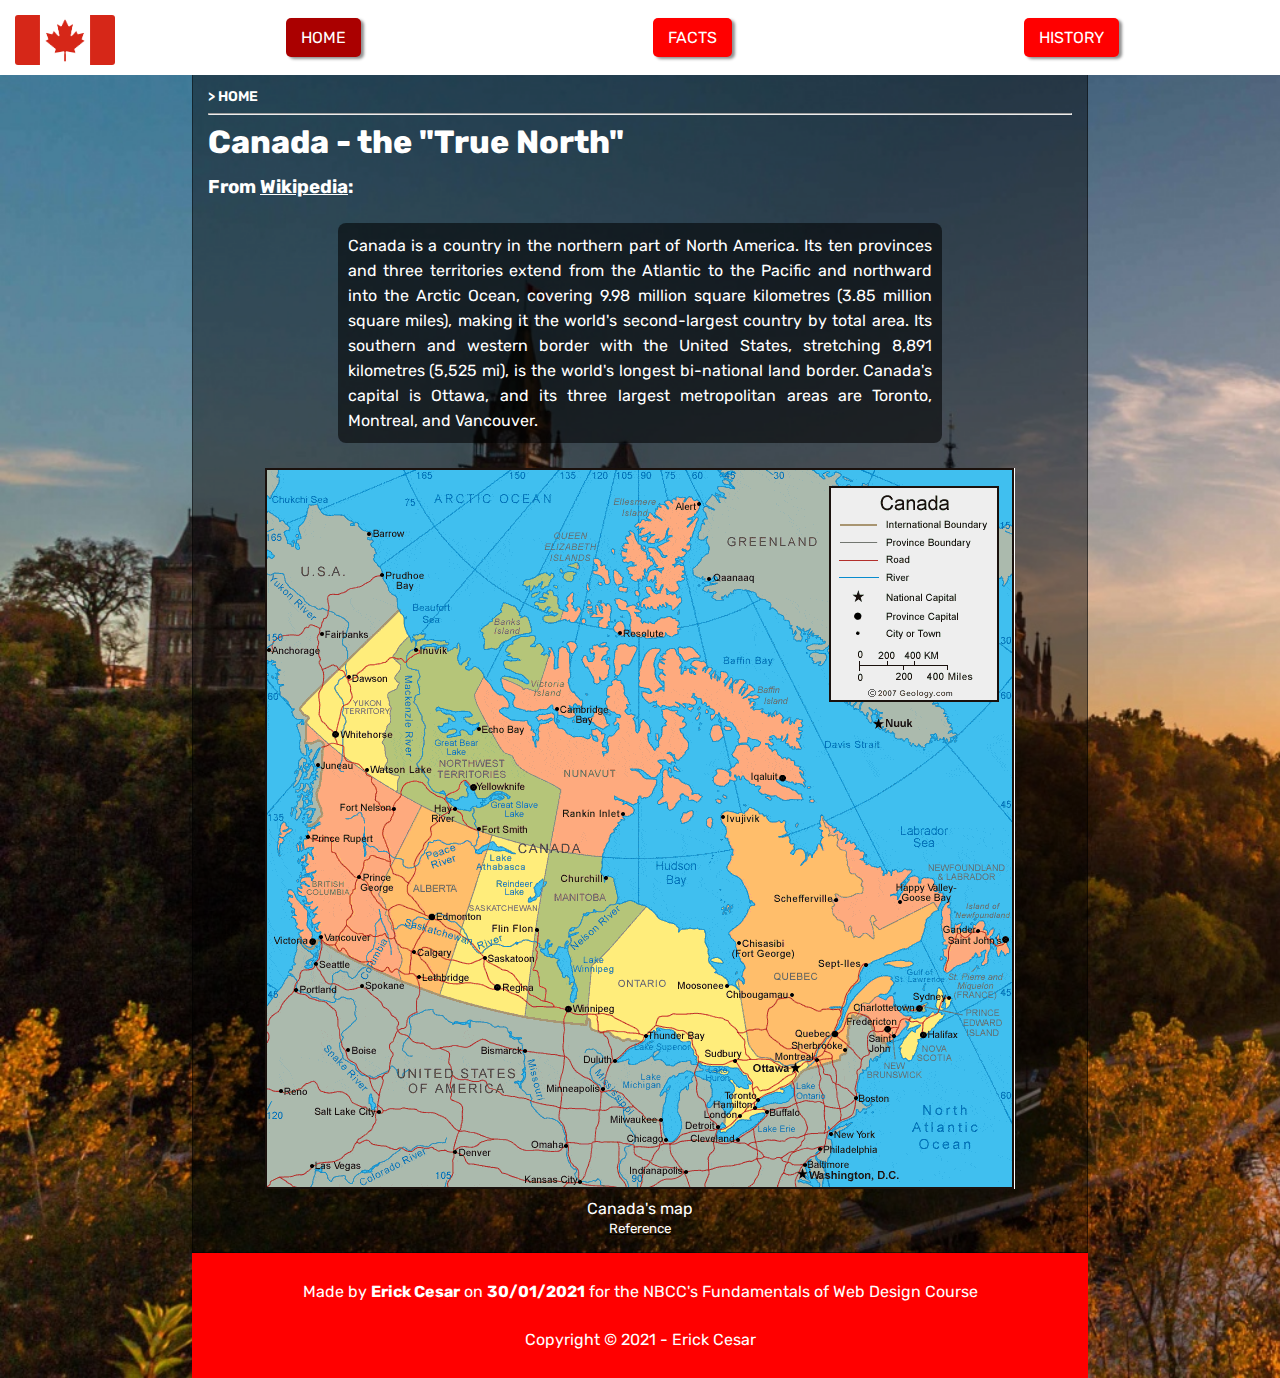
<file: index.html>
<!DOCTYPE html>
<html>
  <head>
    <meta charset="UTF-8" />
    <meta name="viewport" content="width=device-width" />
    <link rel="stylesheet" href="index.css" />
    <title>Canada's Facts</title>
  </head>
  <body>
    <nav id="nav">
      <div id="flag">&nbsp;</div>
      <div class="itemlink" id="selected">
        <p><a href="index.html">HOME</a></p>
      </div>
      <div class="itemlink">
        <p><a href="facts.html">FACTS</a></p>
      </div>
      <div class="itemlink">
        <p><a href="history.html">HISTORY</a></p>
      </div>
    </nav>

    <div id="container">
      <div id="breadcrumb">
        <span> > HOME</span>
        <hr />
      </div>
      <div class="title">
        <h1>Canada - the "True North"</h1>
      </div>
      <h3>
        From
        <a id="refLink" href="https://en.wikipedia.org/wiki/Canada">Wikipedia</a
        >:
      </h3>
      <div id="text-container">
        <p>
          Canada is a country in the northern part of North America. Its ten
          provinces and three territories extend from the Atlantic to the
          Pacific and northward into the Arctic Ocean, covering 9.98 million
          square kilometres (3.85 million square miles), making it the world's
          second-largest country by total area. Its southern and western border
          with the United States, stretching 8,891 kilometres (5,525 mi), is the
          world's longest bi-national land border. Canada's capital is Ottawa,
          and its three largest metropolitan areas are Toronto, Montreal, and
          Vancouver.
        </p>
      </div>

      <div id="map">
        <img alt="Canada's map" src="graphics/canada-map.gif" />
      </div>
      <div id="legend">
        <span>Canada's map</span>
      </div>
      <div id="referenceSmall">
        <small><a href="https://geology.com/world/canada-satellite-image.shtml">Reference</small>
      </div>
    </div>
    <footer>
      <div>

        <p>Made by <b>Erick Cesar</b> on <b>30/01/2021</b> for the NBCC's Fundamentals of Web Design Course</p>
      </div>

      <div>
        <p>Copyright &copy; 2021 - Erick Cesar</p>
      </div>
      
    </footer>

  </body>
</html>
</file>
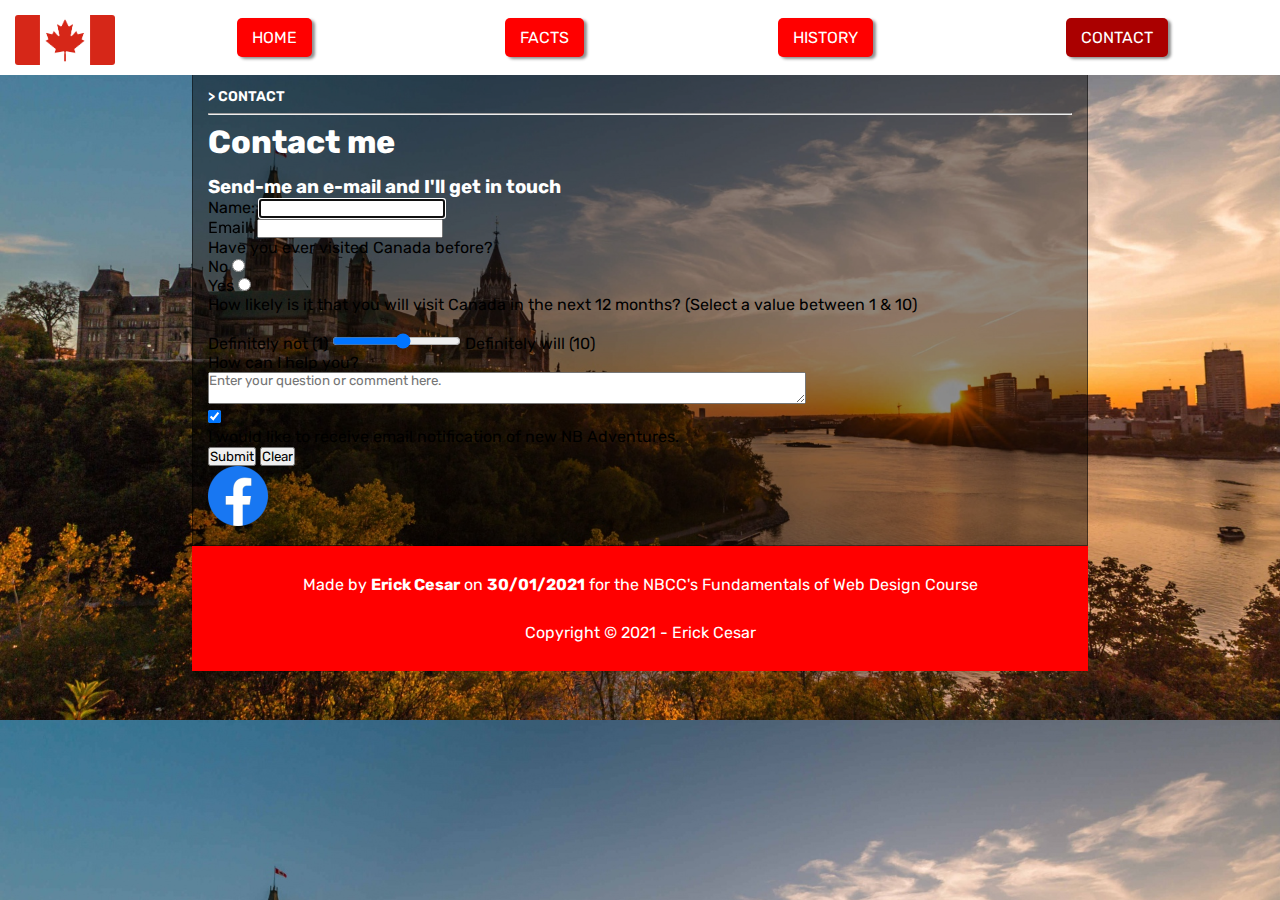
<file: contact.html>
<!DOCTYPE html>
<html>
  <head>
    <meta charset="UTF-8" />
    <meta name="viewport" content="width=device-width" />
    <link rel="stylesheet" href="index.css" />
    <title>Canada's Facts - History</title>
  </head>
  <body>
    <nav id="nav">
      <div id="flag">&nbsp;</div>
      <div class="itemlink">
        <p><a href="index.html">HOME</a></p>
      </div>
      <div class="itemlink">
        <p><a href="facts.html">FACTS</a></p>
      </div>
      <div class="itemlink">
        <p><a href="history.html">HISTORY</a></p>
      </div>
      <div class="itemlink" id="selected">
        <p><a href="contact.html">CONTACT</a></p>
      </div>
    </nav>

    <div id="container">
      <div id="breadcrumb">
        <span> > CONTACT</span>
        <hr />
      </div>
      <div class="title">
        <h1>Contact me</h1>
      </div>
      <h3>Send-me an e-mail and I'll get in touch</h3>

      <div id="formContainer">
        <form
          action="mailto:e.cesar88@gmail.com?subject=Inquiry"
          method="post"
          enctype="text/plain"
          autocomplete="on"
        >
          <div class="formGrid">
            <div class="formItem">
              <p>
                Name:
                <input
                  type="text"
                  size="20"
                  name="Name"
                  autofocus="autofocus"
                />
              </p>
            </div>

            <div class="formItem">
              <p>
                Email:
                <input
                  type="email"
                  size="20"
                  name="Email address"
                  autocomplete="off"
                />
              </p>
            </div>
          </div>

          <div class="formItem">
            <p>Have you ever visited Canada before?</p>
          </div>

          <div class="formGrid">
            <div class="formItem">
              <p>No <input type="radio" value="no" name="before" /></p>
            </div>

            <div class="formItem">
              Yes <input type="radio" value="yes" name="before" />
            </div>
          </div>

          <div class="formFlex">
            <div class="formItem">
              <p>
                How likely is it that you will visit Canada in the next 12
                months? (Select a value between 1 & 10)<br />
                <br />
                Definitely not (1)
                <input type="range" name="Likely to visit" min="1" max="10" />
                Definitely will (10)
              </p>
            </div>
          </div>

          <div class="formFlex">
            <div class="formItem">
              <p>How can I help you?</p>
              <textarea
                name="My question"
                rows="2"
                cols="70"
                required="required"
                placeholder="Enter your question or comment here."
              ></textarea>
            </div>
          </div>

          <div class="formFlex">
            <div class="formItem" style="width: 20px">
              <input type="checkbox" name="Notification" value="Yes" checked />
            </div>

            <div class="formItem">
              I would like to receive email notification of new NB Adventures.
            </div>
          </div>

          <div class="formFlexLast">
            <div class="formItem">
              <input type="submit" value="Submit" name="Submit" />
              <input type="reset" value="Clear" name="Reset" />
            </div>
            <div class="formItem">
              <img alt="facebook" src="graphics/facebook.png" />
            </div>
          </div>
        </form>
      </div>
    </div>

    <footer>
      <div>
        <p>
          Made by <b>Erick Cesar</b> on <b>30/01/2021</b> for the NBCC's
          Fundamentals of Web Design Course
        </p>
      </div>

      <div>
        <p>Copyright &copy; 2021 - Erick Cesar</p>
      </div>
    </footer>
  </body>
</html>
</file>
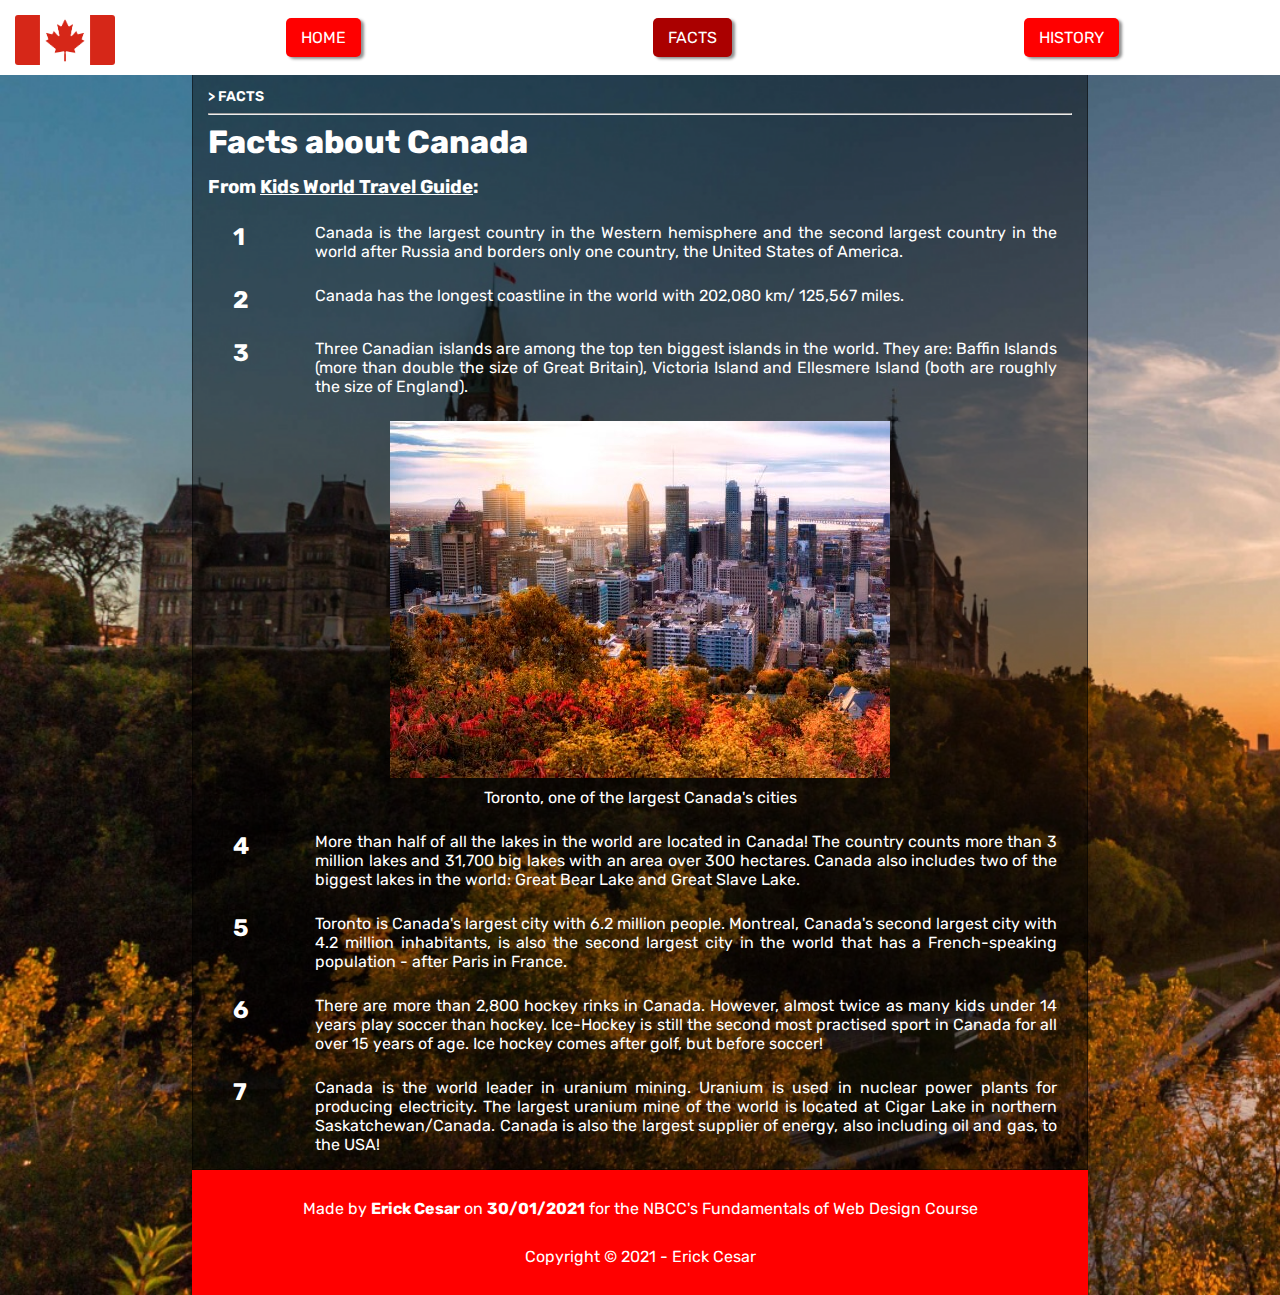
<file: facts.html>
<!DOCTYPE html>
<html>
  <head>
    <meta charset="UTF-8" />
    <meta name="viewport" content="width=device-width" />
    <link rel="stylesheet" href="index.css" />
    <title>Canada's Facts</title>
  </head>
  <body>
    <nav id="nav">
      <div id="flag">&nbsp;</div>
      <div class="itemlink">
        <p><a href="index.html">HOME</a></p>
      </div>
      <div class="itemlink" id="selected">
        <p><a href="facts.html">FACTS</a></p>
      </div>
      <div class="itemlink">
        <p><a href="history.html">HISTORY</a></p>
      </div>
    </nav>
    <div id="container">
      <div id="breadcrumb">
        <span> > FACTS</span>
        <hr />
      </div>
      <div class="title">
        <h1>Facts about Canada</h1>
      </div>
      <h3>
        From
        <a
          id="refLink"
          href="https://www.kids-world-travel-guide.com/canada-facts.html"
          >Kids World Travel Guide</a
        >:
      </h3>

      <div class="fact">
        <div class="number">
          <h2>1</h2>
        </div>
        <div class="factText">
          <p>
            Canada is the largest country in the Western hemisphere and the
            second largest country in the world after Russia and borders only
            one country, the United States of America.
          </p>
        </div>
      </div>

      <div class="fact">
        <div class="number">
          <h2>2</h2>
        </div>
        <div class="factText">
          <p>
            Canada has the longest coastline in the world with 202,080 km/
            125,567 miles.
          </p>
        </div>
      </div>

      <div class="fact">
        <div class="number">
          <h2>3</h2>
        </div>
        <div class="factText">
          <p>
            Three Canadian islands are among the top ten biggest islands in the
            world. They are: Baffin Islands (more than double the size of Great
            Britain), Victoria Island and Ellesmere Island (both are roughly the
            size of England).
          </p>
        </div>
      </div>

      <div id="factImage">
        <img alt="Toronto" id="factImageImage" src="graphics/toronto.jpg" />
      </div>
      <div id="legend">
        <span>Toronto, one of the largest Canada's cities</span>
      </div>

      <div class="fact">
        <div class="number">
          <h2>4</h2>
        </div>
        <div class="factText">
          <p>
            More than half of all the lakes in the world are located in Canada!
            The country counts more than 3 million lakes and 31,700 big lakes
            with an area over 300 hectares. Canada also includes two of the
            biggest lakes in the world: Great Bear Lake and Great Slave Lake.
          </p>
        </div>
      </div>

      <div class="fact">
        <div class="number">
          <h2>5</h2>
        </div>
        <div class="factText">
          <p>
            Toronto is Canada's largest city with 6.2 million people. Montreal,
            Canada's second largest city with 4.2 million inhabitants, is also
            the second largest city in the world that has a French-speaking
            population - after Paris in France.
          </p>
        </div>
      </div>

      <div class="fact">
        <div class="number">
          <h2>6</h2>
        </div>
        <div class="factText">
          <p>
            There are more than 2,800 hockey rinks in Canada. However, almost
            twice as many kids under 14 years play soccer than hockey.
            Ice-Hockey is still the second most practised sport in Canada for
            all over 15 years of age. Ice hockey comes after golf, but before
            soccer!
          </p>
        </div>
      </div>

      <div class="fact">
        <div class="number">
          <h2>7</h2>
        </div>
        <div class="factText">
          <p>
            Canada is the world leader in uranium mining. Uranium is used in
            nuclear power plants for producing electricity. The largest uranium
            mine of the world is located at Cigar Lake in northern
            Saskatchewan/Canada. Canada is also the largest supplier of energy,
            also including oil and gas, to the USA!
          </p>
        </div>
      </div>
    </div>

    <footer>
      <div>
        <p>
          Made by <b>Erick Cesar</b> on <b>30/01/2021</b> for the NBCC's
          Fundamentals of Web Design Course
        </p>
      </div>

      <div>
        <p>Copyright &copy; 2021 - Erick Cesar</p>
      </div>
    </footer>
  </body>
</html>
</file>
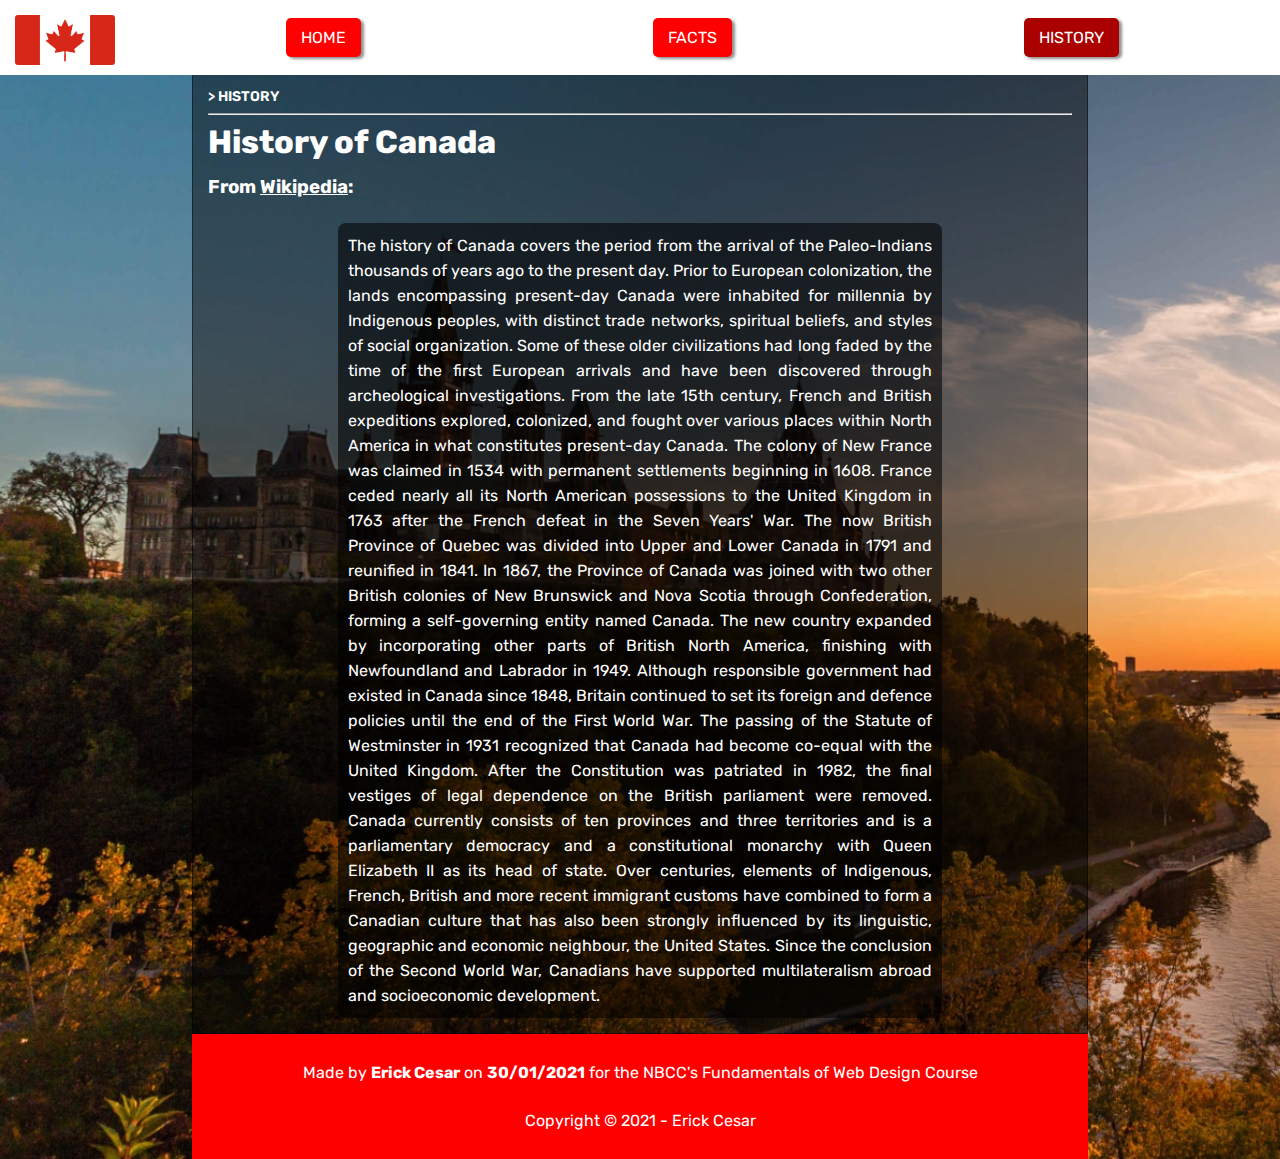
<file: history.html>
<!DOCTYPE html>
<html>
  <head>
    <meta charset="UTF-8" />
    <meta name="viewport" content="width=device-width" />
    <link rel="stylesheet" href="index.css" />
    <title>Canada's Facts - History</title>
  </head>
  <body>
    <nav id="nav">
      <div id="flag">&nbsp;</div>
      <div class="itemlink">
        <p><a href="index.html">HOME</a></p>
      </div>
      <div class="itemlink">
        <p><a href="facts.html">FACTS</a></p>
      </div>
      <div class="itemlink" id="selected">
        <p><a href="history.html">HISTORY</a></p>
      </div>
    </nav>
    <div id="container">
      <div id="breadcrumb">
        <span> > HISTORY</span>
        <hr />
      </div>
      <div class="title">
        <h1>History of Canada</h1>
      </div>
      <h3>
        From
        <a id="refLink" href="https://en.wikipedia.org/wiki/History_of_Canada"
          >Wikipedia</a
        >:
      </h3>
      <div id="text-container">
        <p>
          The history of Canada covers the period from the arrival of the
          Paleo-Indians thousands of years ago to the present day. Prior to
          European colonization, the lands encompassing present-day Canada were
          inhabited for millennia by Indigenous peoples, with distinct trade
          networks, spiritual beliefs, and styles of social organization. Some
          of these older civilizations had long faded by the time of the first
          European arrivals and have been discovered through archeological
          investigations. From the late 15th century, French and British
          expeditions explored, colonized, and fought over various places within
          North America in what constitutes present-day Canada. The colony of
          New France was claimed in 1534 with permanent settlements beginning in
          1608. France ceded nearly all its North American possessions to the
          United Kingdom in 1763 after the French defeat in the Seven Years'
          War. The now British Province of Quebec was divided into Upper and
          Lower Canada in 1791 and reunified in 1841. In 1867, the Province of
          Canada was joined with two other British colonies of New Brunswick and
          Nova Scotia through Confederation, forming a self-governing entity
          named Canada. The new country expanded by incorporating other parts of
          British North America, finishing with Newfoundland and Labrador in
          1949. Although responsible government had existed in Canada since
          1848, Britain continued to set its foreign and defence policies until
          the end of the First World War. The passing of the Statute of
          Westminster in 1931 recognized that Canada had become co-equal with
          the United Kingdom. After the Constitution was patriated in 1982, the
          final vestiges of legal dependence on the British parliament were
          removed. Canada currently consists of ten provinces and three
          territories and is a parliamentary democracy and a constitutional
          monarchy with Queen Elizabeth II as its head of state. Over centuries,
          elements of Indigenous, French, British and more recent immigrant
          customs have combined to form a Canadian culture that has also been
          strongly influenced by its linguistic, geographic and economic
          neighbour, the United States. Since the conclusion of the Second World
          War, Canadians have supported multilateralism abroad and socioeconomic
          development.
        </p>
      </div>
    </div>

    <footer>
      <div>
        <p>
          Made by <b>Erick Cesar</b> on <b>30/01/2021</b> for the NBCC's
          Fundamentals of Web Design Course
        </p>
      </div>

      <div>
        <p>Copyright &copy; 2021 - Erick Cesar</p>
      </div>
    </footer>
  </body>
</html>
</file>
<file: index.css>
@import url('https://fonts.googleapis.com/css2?family=Rubik&display=swap');

* {
  box-sizing: border-box;
  margin: 0;
  padding: 0;
  font-family: 'Rubik', 'Segoe UI', Tahoma, Geneva, Verdana, sans-serif;
}

body {
  background-image: url(graphics/5bd7726da5689.jpeg);
  background-size: cover;
}

a {
  color: white;
  text-decoration: inherit;
}

h1, .title {
  display: flex;
  flex-direction: row;
  align-items: flex-start;
  color: white;
  font-weight: 750;
}

h3 {
  margin-top: 15px;
  color: white
}

hr {
  margin: 8px auto;
  color: #ffffff70
}

#text-container {
  color: white;
  text-align: justify;
  line-height: 25px;
  width: 70%;
  margin: 25px auto 0px auto;
  padding: 10px;
  background-color: #00000090;
  border-radius: 8px;
  font-weight: 400;
}

#breadcrumb span {
  color: white;
  font-size: 14px;
  font-weight: 600;
}

#container {
  border: 1px solid #00000070;
  margin: 0px auto;
  width: 70%;
  padding: 85px 15px 15px 15px;
  height: 100%;
  background-color: #00000070;
}

#nav {
  background-color: #ffffff;
  display: flex;
  flex-direction: row;
  margin: 0 auto;
  width: 100%;
  padding: 15px;
  position: fixed;
  height: 75px
}

.itemlink {
  padding: 10px 15px;
  margin: auto;
  background-color: red;
  border-radius: 5px;
  box-shadow: 3px 2px 3px #00000070;
}


.itemlink:hover {
  background-color: #ff6666;
}

#selected {
  background-color: #aa0000;
}

#refLink {
  text-decoration: underline;
}

#flag {
  box-sizing: border-box;
  margin-right: 25px !important;
  background-image: url(graphics/flag.png);
  background-repeat: no-repeat;
  border-radius: 3px;
  background-size: 100%;
  height: 50px !important;
  min-height: 50px !important;
  min-width: 100px;
  clear: both
}

.fact {
  display: grid;
  grid-template-columns: 0.1fr 0.9fr;
  margin: 25px 15px 0px 25px;
  color: white;
  text-align: justify;
}

#factImage {
  margin: 25px auto !important;
  width: 70%;
  height: auto;
  vertical-align: middle;
  text-align: center;
}

#legend {
  color: white;
  position: relative;
  vertical-align: middle;
  margin-top: -19px;
  text-align: center;
}

#map {
  margin: 25px auto;
  text-align: center;
  clear: both;
  height: 70%;
  width: auto;

}

#referenceSmall {
  margin: 0px auto;
  text-align: center;
  text-decoration: underline;
}

footer {
  background-color: red;
  color: white;
  width: 70%;
  height: 125px;
  margin: 0 auto;
  padding: 15px;
  display: flex;
  flex-direction: column;
  justify-content: space-around;
  text-align: center;
}
</file>
